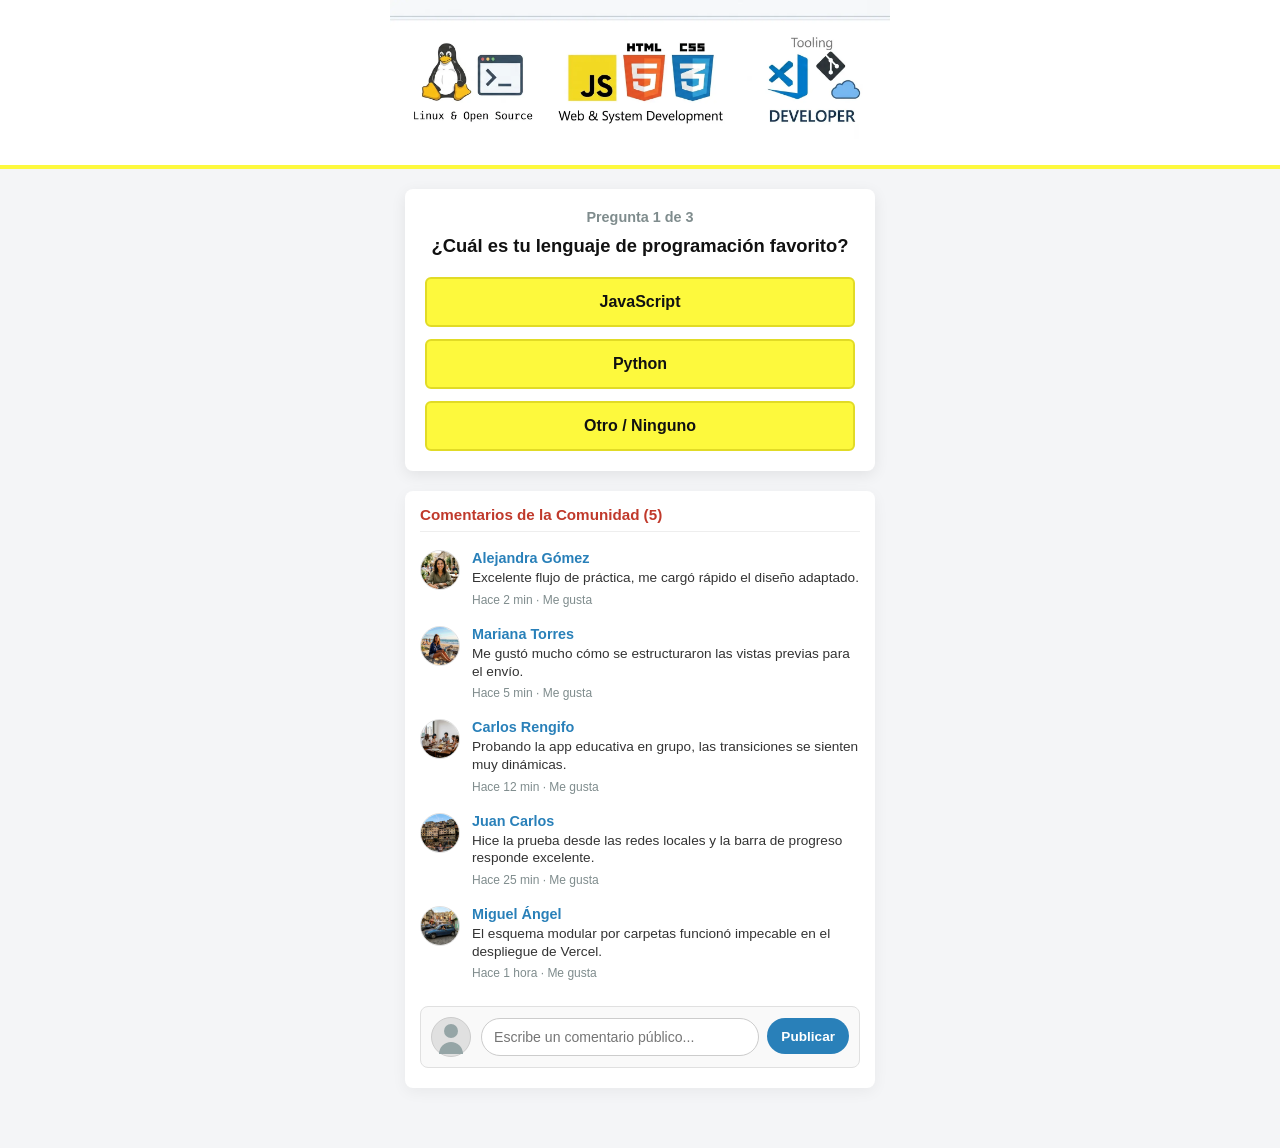
<file: index.html>
<!DOCTYPE html>
<html lang="es">
<head>
    <meta charset="UTF-8">
    <meta name="viewport" content="width=device-width, initial-scale=1.0, maximum-scale=1.0, user-scalable=no">
    <title>Trivia Educativa</title>
    <link rel="stylesheet" href="style.css">
</head>
<body>

    <header class="main-header">
        <img src="imagen/cintillo.webp" alt="Cintillo de Desarrollo" class="cintillo-top-img">
    </header>

    <div class="container">
        
        <main class="quiz-card">
            
            <div id="step-1" class="quiz-step active">
                <h3>Pregunta 1 de 3</h3>
                <h2>¿Cuál es tu lenguaje de programación favorito?</h2>
                <div class="options-container">
                    <button class="quiz-btn" onclick="nextStep(2)">JavaScript</button>
                    <button class="quiz-btn" onclick="nextStep(2)">Python</button>
                    <button class="quiz-btn" onclick="nextStep(2)">Otro / Ninguno</button>
                </div>
            </div>

            <div id="step-2" class="quiz-step">
                <h3>Pregunta 2 de 3</h3>
                <h2>¿Qué entorno prefieres para desplegar tus proyectos de práctica?</h2>
                <div class="options-container">
                    <button class="quiz-btn" onclick="nextStep(3)">Vercel / Netlify</button>
                    <button class="quiz-btn" onclick="nextStep(3)">Servidor Local</button>
                    <button class="quiz-btn" onclick="nextStep(3)">GitHub Pages</button>
                </div>
            </div>

            <div id="step-3" class="quiz-step">
                <h3>Pregunta 3 de 3</h3>
                <h2>¿Con qué frecuencia realizas pruebas de diseño responsivo en móviles?</h2>
                <div class="options-container">
                    <button class="quiz-btn" onclick="showLoading()">Siempre al programar</button>
                    <button class="quiz-btn" onclick="showLoading()">A veces / Al final</button>
                    <button class="quiz-btn" onclick="showLoading()">Rara vez</button>
                </div>
            </div>

            <div id="step-loading" class="quiz-step text-center">
                <h2>Procesando tus respuestas...</h2>
                <div class="spinner"></div>
                <p>Validando compatibilidad con el entorno educativo.</p>
            </div>

            <div id="step-final" class="quiz-step text-center">
                <img src="imagen/Pythonimagen.webp" alt="Logo Final" class="quiz-logo-img">
                
                <h2>¡Carga de Flujo Completada!</h2>
                <p>Has finalizado el cuestionario de diagnóstico correctamente.</p>
                
                <div class="progress-container">
                    <div id="final-progress-bar" class="progress-bar"></div>
                </div>

                <button class="action-btn share-btn" onclick="simulateShare()">Compartir en Redes Locales</button>
                <button id="claim-btn" class="action-btn final-btn" disabled>Continuar al Recurso</button>
            </div>

        </main>

        <section class="comments-section">
            <h3>Comentarios de la Comunidad (5)</h3>
            <hr>
            
            <div id="dynamic-comments-container"></div>
            
            <div class="comment">
                <div class="avatar-container">
                    <img src="imagen/perfil/perfil1.webp" alt="Alejandra Gómez" class="comment-avatar-img">
                </div>
                <div class="comment-body">
                    <h4>Alejandra Gómez</h4>
                    <p>Excelente flujo de práctica, me cargó rápido el diseño adaptado.</p>
                    <small>Hace 2 min · Me gusta</small>
                </div>
            </div>

            <div class="comment">
                <div class="avatar-container">
                    <img src="imagen/perfil/perfil2.webp" alt="Mariana Torres" class="comment-avatar-img">
                </div>
                <div class="comment-body">
                    <h4>Mariana Torres</h4>
                    <p>Me gustó mucho cómo se estructuraron las vistas previas para el envío.</p>
                    <small>Hace 5 min · Me gusta</small>
                </div>
            </div>

            <div class="comment">
                <div class="avatar-container">
                    <img src="imagen/perfil/perfil3.webp" alt="Carlos Rengifo" class="comment-avatar-img">
                </div>
                <div class="comment-body">
                    <h4>Carlos Rengifo</h4>
                    <p>Probando la app educativa en grupo, las transiciones se sienten muy dinámicas.</p>
                    <small>Hace 12 min · Me gusta</small>
                </div>
            </div>

            <div class="comment">
                <div class="avatar-container">
                    <img src="imagen/perfil/perfil4.webp" alt="Juan Carlos" class="comment-avatar-img">
                </div>
                <div class="comment-body">
                    <h4>Juan Carlos</h4>
                    <p>Hice la prueba desde las redes locales y la barra de progreso responde excelente.</p>
                    <small>Hace 25 min · Me gusta</small>
                </div>
            </div>

            <div class="comment">
                <div class="avatar-container">
                    <img src="imagen/perfil/perfil5.webp" alt="Miguel Ángel" class="comment-avatar-img">
                </div>
                <div class="comment-body">
                    <h4>Miguel Ángel</h4>
                    <p>El esquema modular por carpetas funcionó impecable en el despliegue de Vercel.</p>
                    <small>Hace 1 hora · Me gusta</small>
                </div>
            </div>

            <div class="add-comment-box">
                <div class="avatar-container">
                    <div class="avatar-generico"></div>
                </div>
                <div class="comment-input-container">
                    <input type="text" id="user-comment-input" placeholder="Escribe un comentario público..." autocomplete="off">
                    <button id="submit-comment-btn" onclick="postLocalComment()">Publicar</button>
                </div>
            </div>

        </section>
    </div>

    <script>
        let currentShareProgress = 0;

        function nextStep(stepNumber) {
            document.querySelectorAll('.quiz-step').forEach(step => step.classList.remove('active'));
            document.getElementById(`step-${stepNumber}`).classList.add('active');
        }

        function showLoading() {
            document.querySelectorAll('.quiz-step').forEach(step => step.classList.remove('active'));
            document.getElementById('step-loading').classList.add('active');
            
            setTimeout(() => {
                document.getElementById('step-loading').classList.remove('active');
                document.getElementById('step-final').classList.add('active');
            }, 1500);
        }

        function simulateShare() {
            if (currentShareProgress < 100) {
                currentShareProgress += 35;
                if (currentShareProgress > 100) currentShareProgress = 100;
                
                const progressBar = document.getElementById('final-progress-bar');
                progressBar.style.width = currentShareProgress + '%';
                
                if (currentShareProgress === 100) {
                    const claimBtn = document.getElementById('claim-btn');
                    claimBtn.classList.add('ready');
                    claimBtn.removeAttribute('disabled');
                    claimBtn.innerText = "¡Acceder al Recurso Ahora!";
                    claimBtn.onclick = function() {
                        window.location.href = "https://python.org"; // Enlace ejemplo cambiable
                    };
                }
            }
        }

        function postLocalComment() {
            const inputField = document.getElementById('user-comment-input');
            const commentText = inputField.value.trim();
            
            if (commentText === "") return;

            const container = document.getElementById('dynamic-comments-container');
            
            const commentDiv = document.createElement('div');
            commentDiv.className = 'comment';
            commentDiv.style.animation = 'fadeIn 0.4s ease forwards';
            
            commentDiv.innerHTML = `
                <div class="avatar-container">
                    <div class="avatar-generico"></div>
                </div>
                <div class="comment-body">
                    <h4>Anónimo</h4>
                    <p>${commentText}</p>
                    <small>Hace 1 seg · Me gusta</small>
                </div>
            `;
            
            container.appendChild(commentDiv);
            inputField.value = "";
        }
    </script>
</body>
</html>
</file>
<file: style.css>
/* ==========================================================================
   1. ESTILOS GLOBALES Y RESETEO (Evita zooms e imprevistos de pantalla)
   ========================================================================== */
* {
    box-sizing: border-box;
    margin: 0;
    padding: 0;
    font-family: -apple-system, BlinkMacSystemFont, "Segoe UI", Roboto, sans-serif;
}

body {
    background-color: #f4f5f7;
    color: #2c3e50;
    padding-bottom: 40px;
    overflow-x: hidden; /* Asegura que nada se salga por los costados */
}

/* ==========================================================================
   2. CABECERA (CINTILLO SUPERIOR FLUIDO)
   ========================================================================== */
.main-header {
    background-color: #ffffff;
    border-bottom: 4px solid #fdf93d;
    padding: 0;
    width: 100%;
}

.cintillo-top-img {
    width: 100%;
    max-width: 500px;
    height: auto;
    display: block;
    margin: 0 auto;
}

/* ==========================================================================
   3. CONTENEDORES PRINCIPALES
   ========================================================================== */
.container {
    max-width: 500px;
    margin: 20px auto;
    padding: 0 15px;
    width: 100%;
}

.quiz-card {
    background: #ffffff;
    border-radius: 8px;
    padding: 20px;
    box-shadow: 0 4px 15px rgba(0,0,0,0.08);
    margin-bottom: 20px;
}

/* ==========================================================================
   4. LÓGICA DE PASOS DINÁMICOS (QUIZ)
   ========================================================================== */
.quiz-step {
    display: none;
}

.quiz-step.active {
    display: block;
}

.quiz-step h3 {
    color: #7f8c8d;
    font-size: 0.9rem;
    text-align: center;
    margin-bottom: 10px;
}

.quiz-step h2 {
    font-size: 1.15rem;
    text-align: center;
    margin-bottom: 20px;
    color: #111;
}

/* ==========================================================================
   5. BOTONES DE OPCIONES DEL TRIVIA
   ========================================================================== */
.options-container {
    display: flex;
    flex-direction: column;
    gap: 12px;
}

.quiz-btn {
    background-color: #fdf93d;
    color: #111;
    font-weight: bold;
    border: 2px solid #e1db26;
    padding: 14px;
    border-radius: 6px;
    font-size: 1rem;
    cursor: pointer;
    transition: transform 0.1s, background-color 0.2s;
}

.quiz-btn:active {
    transform: scale(0.98);
    background-color: #e1db26;
}

.quiz-logo-img {
    width: 100%;
    max-width: 250px;
    height: auto;
    display: block;
    margin: 0 auto 15px auto;
}

/* ==========================================================================
   6. PANTALLA DE CARGA Y ANIMACIONES
   ========================================================================== */
.text-center { 
    text-align: center; 
}

.spinner {
    width: 40px;
    height: 40px;
    border: 4px solid #f3f3f3;
    border-top: 4px solid #1a1a1a;
    border-radius: 50%;
    margin: 20px auto;
    animation: spin 1s linear infinite;
}

@keyframes spin {
    0% { transform: rotate(0deg); }
    100% { transform: rotate(360deg); }
}

@keyframes fadeIn {
    from { opacity: 0; transform: translateY(-8px); }
    to { opacity: 1; transform: translateY(0); }
}

/* ==========================================================================
   7. BARRA DE PROGRESO Y BOTONES DE ACCIÓN
   ========================================================================== */
.progress-container {
    background-color: #e0e0e0;
    border-radius: 10px;
    height: 16px;
    width: 100%;
    margin: 15px 0;
    overflow: hidden;
}

.progress-bar {
    background-color: #2980b9;
    height: 100%;
    width: 0%;
    transition: width 0.3s ease;
}

.action-btn {
    width: 100%;
    padding: 15px;
    border: none;
    border-radius: 6px;
    font-size: 1.1rem;
    font-weight: bold;
    cursor: pointer;
    margin-top: 10px;
}

.share-btn {
    background-color: #27ae60;
    color: white;
}

.final-btn {
    background-color: #bdc3c7;
    color: #7f8c8d;
    cursor: not-allowed;
}

.final-btn.ready {
    background-color: #1a1a1a;
    color: #fdf93d;
    border: 2px solid #fdf93d;
    cursor: pointer;
}

/* ==========================================================================
   8. SECCIÓN DE COMENTARIOS (Caja abajo y 100% Adaptable)
   ========================================================================== */
.comments-section {
    background: #fff;
    border-radius: 8px;
    padding: 15px;
    box-shadow: 0 4px 15px rgba(0,0,0,0.05);
}

.comments-section h3 {
    font-size: 0.95rem;
    color: #c0392b;
    margin-bottom: 8px;
}

.comments-section hr {
    border: none;
    border-top: 1px solid #eee;
    margin-bottom: 10px;
}

/* Contenedor de entrada - Ajustado para que nunca rompa el layout */
.add-comment-box {
    display: flex;
    gap: 10px;
    margin-top: 25px; /* Separación prudente de los comentarios de arriba */
    margin-bottom: 5px;
    align-items: center;
    background-color: #f9f9f9;
    padding: 10px;
    border-radius: 8px;
    border: 1px solid #e0e0e0;
    width: 100%;
}

.comment-input-container {
    display: flex;
    flex-grow: 1;
    gap: 8px;
    min-width: 0; /* Clave fundamental en CSS para evitar desbordes en flexboxes */
}

.comment-input-container input {
    flex-grow: 1;
    width: 100%;
    min-width: 0;
    padding: 10px 12px;
    border: 1px solid #ccc;
    border-radius: 20px;
    font-size: 0.88rem;
    outline: none;
}

.comment-input-container input:focus {
    border-color: #2980b9;
}

.comment-input-container button {
    background-color: #2980b9;
    color: white;
    border: none;
    padding: 0 14px;
    height: 36px;
    border-radius: 20px;
    font-weight: bold;
    font-size: 0.85rem;
    cursor: pointer;
    white-space: nowrap; /* Evita que el texto del botón se rompa en dos líneas */
    flex-shrink: 0; /* Impide que el botón se achique o se deforme */
}

.comment-input-container button:active {
    background-color: #1f618d;
}

/* ==========================================================================
   9. AVATARES Y LISTA DE PUBLICACIONES
   ========================================================================== */
.comment {
    display: flex;
    gap: 12px;
    margin-top: 18px;
    align-items: flex-start;
}

.avatar-container {
    width: 40px;
    height: 40px;
    flex-shrink: 0;
}

.comment-avatar-img {
    width: 100%;
    height: 100%;
    border-radius: 50%;
    object-fit: cover;
    border: 1px solid #e0e0e0;
}

/* Avatar por Defecto / Silueta sin Foto */
.avatar-generico {
    width: 100%;
    height: 100%;
    border-radius: 50%;
    background-color: #e0e0e0;
    position: relative;
    border: 1px solid #ccc;
}

/* Dibujo de la silueta humana con pseudo-elementos CSS sin usar imágenes */
.avatar-generico::before {
    content: "";
    position: absolute;
    width: 14px;
    height: 14px;
    background-color: #95a5a6;
    border-radius: 50%;
    top: 6px;
    left: 50%;
    transform: translateX(-50%);
}

.avatar-generico::after {
    content: "";
    position: absolute;
    width: 24px;
    height: 12px;
    background-color: #95a5a6;
    border-radius: 12px 12px 0 0;
    bottom: 2px;
    left: 50%;
    transform: translateX(-50%);
}

/* Cuerpo del comentario */
.comment-body h4 {
    font-size: 0.9rem;
    color: #2980b9;
}

.comment-body p {
    font-size: 0.85rem;
    margin: 3px 0;
    color: #333;
    line-height: 1.3;
}

.comment-body small {
    color: #7f8c8d;
    font-size: 0.75rem;
}
</file>
